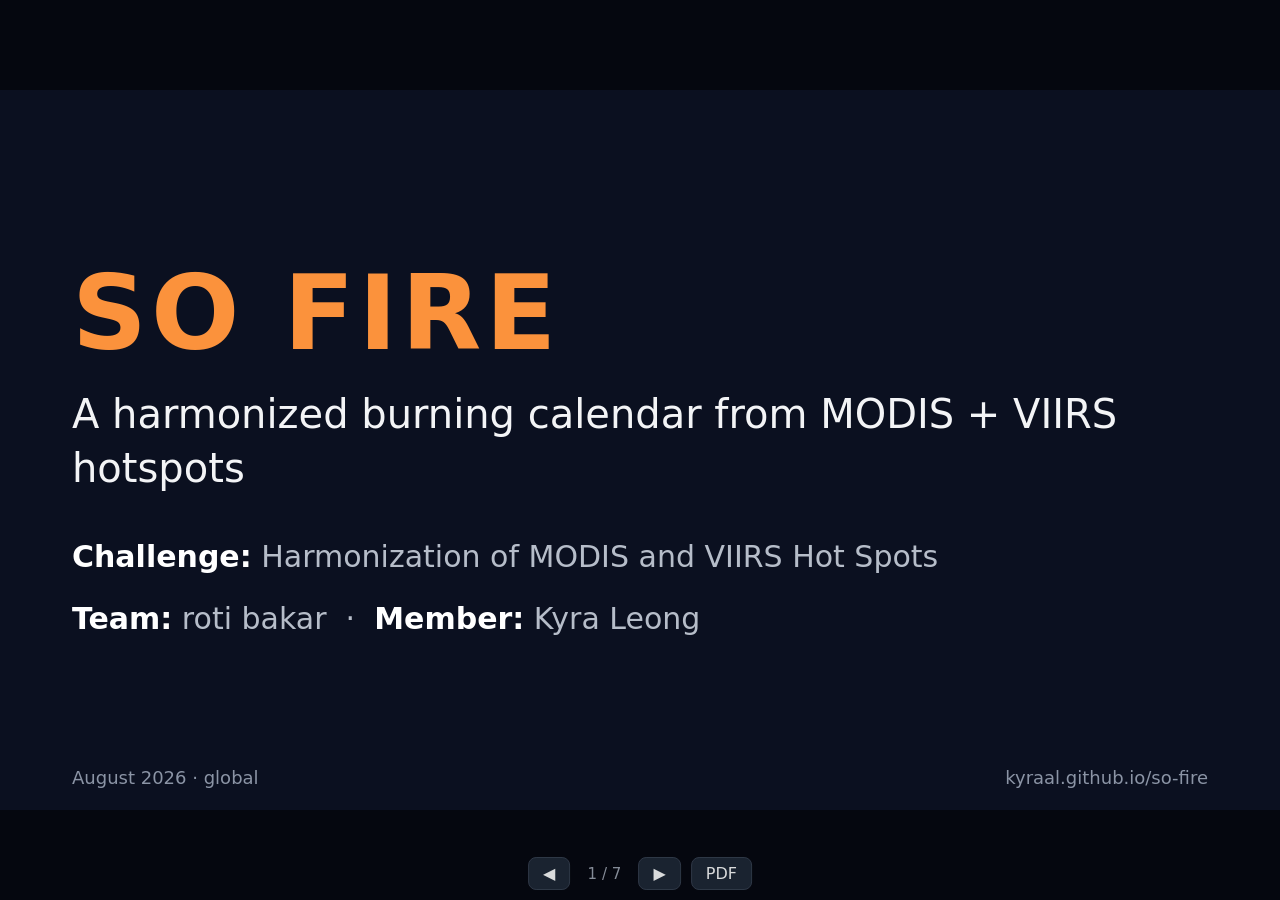
<file: slides/index.html>
<!DOCTYPE html>
<html lang="en">
<head>
<meta charset="utf-8" />
<meta name="viewport" content="width=device-width, initial-scale=1" />
<title>SO FIRE – slide deck (roti bakar)</title>
<style>
  :root { --bg:#0b1020; --panel:#111827; --line:#1f2937; --text:#f3f4f6; --muted:#b6bdc9; --accent:#fb923c; }
  * { box-sizing: border-box; }
  html, body { margin:0; height:100%; background:#05070f; color:var(--text); font-family: system-ui,-apple-system,"Segoe UI",Roboto,sans-serif; overflow:hidden; }
  #stage { position:absolute; left:50%; top:50%; width:1280px; height:720px; transform-origin:center; }
  .slide { position:absolute; inset:0; background:var(--bg); padding:56px 72px; display:none; flex-direction:column; }
  .slide.on { display:flex; }
  h1 { font-size:104px; margin:0; letter-spacing:4px; color:var(--accent); line-height:1; }
  h2 { font-size:54px; margin:0 0 22px; line-height:1.1; }
  h2 em { color:var(--accent); font-style:normal; }
  p, li { font-size:30px; line-height:1.35; margin:0; }
  .muted { color:var(--muted); }
  .big { font-size:40px; }
  ul { margin:0; padding:0; list-style:none; display:flex; flex-direction:column; gap:16px; }
  li b { color:var(--accent); }
  .row { display:flex; gap:36px; flex:1; min-height:0; align-items:center; }
  .col { flex:1; min-width:0; }
  img { display:block; max-width:100%; max-height:100%; border-radius:14px; border:1px solid var(--line); }
  .shot { flex:1.5; min-width:0; display:flex; align-items:center; justify-content:center; }
  .stats { display:flex; gap:24px; margin-top:20px; }
  .stat { background:var(--panel); border:1px solid var(--line); border-radius:16px; padding:18px 24px; flex:1; }
  .stat .n { font-size:56px; font-weight:800; color:var(--accent); line-height:1.05; }
  .stat .l { font-size:24px; color:var(--muted); }
  .cards { display:flex; gap:24px; margin-top:6px; }
  .card { flex:1; background:var(--panel); border:1px solid var(--line); border-radius:16px; padding:22px 26px; }
  .card h3 { margin:0 0 8px; font-size:32px; color:var(--accent); }
  .card p { font-size:26px; }
  .steps { display:flex; gap:20px; flex:1; min-height:0; }
  .step { flex:1; display:flex; flex-direction:column; gap:12px; min-width:0; }
  .step .t { font-size:30px; font-weight:700; }
  .step .t span { display:inline-block; width:44px; height:44px; line-height:44px; text-align:center; border-radius:50%; background:var(--accent); color:#0b1020; margin-right:10px; }
  .step .im { flex:1; min-height:0; display:flex; align-items:flex-start; overflow:hidden; border-radius:14px; border:1px solid var(--line); background:var(--panel); }
  .step .im img { border:0; border-radius:0; width:100%; height:auto; object-fit:cover; object-position:top; }
  .grid4 { flex:1; min-height:0; display:grid; grid-template-columns:1fr 1fr; grid-template-rows:1fr 1fr; gap:14px 28px; }
  .g { display:flex; flex-direction:column; gap:6px; min-height:0; }
  .g .t { font-size:28px; font-weight:700; }
  .g .t span { display:inline-block; width:38px; height:38px; line-height:38px; text-align:center; border-radius:50%; background:var(--accent); color:#0b1020; margin-right:10px; font-size:24px; }
  .g .im { flex:1; min-height:0; overflow:hidden; border-radius:12px; border:1px solid var(--line); background:var(--panel); display:flex; align-items:flex-start; }
  .g .im img { border:0; border-radius:0; width:100%; height:auto; }
  .g p { font-size:22px; color:var(--muted); }
  .foot { position:absolute; left:72px; right:72px; bottom:22px; display:flex; justify-content:space-between; font-size:18px; color:#8b94a5; }
  #nav { position:fixed; bottom:10px; left:50%; transform:translateX(-50%); display:flex; gap:10px; align-items:center; z-index:10; opacity:.85; }
  #nav button { font:inherit; font-size:16px; background:#1f2937; color:#fff; border:1px solid #374151; border-radius:8px; padding:6px 14px; cursor:pointer; }
  #nav button:hover { border-color:var(--accent); }
  #nav span { font-size:15px; color:#9ca3af; min-width:48px; text-align:center; }
  a { color:var(--accent); }
  @media print { html,body{overflow:visible;background:#fff} #nav{display:none} #stage{position:static;transform:none!important} .slide{display:flex!important;position:relative;width:1280px;height:720px;page-break-after:always} }
  @page { size: 1280px 720px; margin:0 }
</style>
</head>
<body>
<div id="stage">

  <!-- 1 Title -->
  <section class="slide" aria-label="Slide 1: title">
    <div style="flex:1;display:flex;flex-direction:column;justify-content:center;gap:22px">
      <h1>SO FIRE</h1>
      <p class="big">A harmonized burning calendar from MODIS + VIIRS hotspots</p>
      <p class="muted" style="margin-top:20px"><b style="color:#fff">Challenge:</b> Harmonization of MODIS and VIIRS Hot Spots</p>
      <p class="muted"><b style="color:#fff">Team:</b> roti bakar &nbsp;·&nbsp; <b style="color:#fff">Member:</b> Kyra Leong</p>
    </div>
    <div class="foot"><span>August 2026 · global</span><span>kyraal.github.io/so-fire</span></div>
  </section>

  <!-- 2 Problem -->
  <section class="slide" aria-label="Slide 2: the problem">
    <h2>Same fires, <em>different counts</em></h2>
    <div class="row">
      <div class="col">
        <ul>
          <li><b>94%</b> of raw detections come from VIIRS: finer pixels, three satellites</li>
          <li>Raw totals follow <b>which satellite was working</b>, not how much burned</li>
          <li>Haze season in Southeast Asia needs a <b>fair, consistent</b> signal</li>
        </ul>
      </div>
      <div class="shot"><img src="img/harmonization.png" alt="Chart: raw detections swing with satellite availability while harmonized hotspots follow a smoother pattern" /></div>
    </div>
  </section>

  <!-- 3 Harmonization -->
  <section class="slide" aria-label="Slide 3: harmonization">
    <h2>Harmonize first, <em>then</em> look at patterns</h2>
    <div class="stats">
      <div class="stat"><div class="n">9.13M</div><div class="l">raw detections, 4 sensors</div></div>
      <div class="stat"><div class="n">3.18M</div><div class="l">fire-active 1 km cell-days</div></div>
      <div class="stat"><div class="n">4.3 MW</div><div class="l">MODIS-equivalent floor</div></div>
    </div>
    <ul style="margin-top:30px">
      <li><b>1.</b> One ~1 km equal-area grid for every sensor</li>
      <li><b>2.</b> One record per cell per day, whoever saw it</li>
      <li><b>3.</b> Small VIIRS-only fires flagged, not mixed in</li>
      <li><b>4.</b> Satellite outages flagged so a gap is not a lull</li>
    </ul>
  </section>

  <!-- 4 The project -->
  <section class="slide" aria-label="Slide 4: the web app" style="padding-bottom:40px">
    <h2 style="margin-bottom:14px">The tool: <em>burning calendar</em> + map</h2>
    <div style="flex:1;min-height:0;display:flex;justify-content:center"><img src="img/app.png" alt="Screenshot of the SO FIRE web app for Southeast Asia: map of hotspots on the left, KPIs and burning calendar on the right" style="max-height:100%" /></div>
  </section>

  <!-- 5 User experience -->
  <section class="slide" aria-label="Slide 5: user experience" style="padding-bottom:36px">
    <h2 style="margin-bottom:12px">User experience: <em>four moves</em></h2>
    <div class="grid4">
      <div class="g"><div class="t"><span>1</span>Choose an area</div><div class="im"><img src="img/ux_area.png" alt="Area controls: preset list, draw box, pick centre and radius" /></div><p>Draw a box, pick a point, or type lat/lon</p></div>
      <div class="g"><div class="t"><span>2</span>Read the calendar</div><div class="im"><img src="img/ux_calendar.png" alt="Calendar of daily change versus the August mean in blue and orange" /></div><p>Colour-blind-safe ramps and anomalies</p></div>
      <div class="g"><div class="t"><span>3</span>Click a day</div><div class="im"><img src="img/ux_day.png" alt="Detail line for a selected day: hotspots, percent versus mean, rank" /></div><p>Map focuses; rank, anomaly, sensor gaps</p></div>
      <div class="g"><div class="t"><span>4</span>Download</div><div class="im"><img src="img/ux_downloads.png" alt="Download buttons for hotspot CSV, daily summary CSV and share link" /></div><p>CSV, PNG/SVG, shareable link</p></div>
    </div>
  </section>

  <!-- 6 NASA / space data -->
  <section class="slide" aria-label="Slide 6: space-based data">
    <h2>Possible because data from space is <em>open</em></h2>
    <div class="cards">
      <div class="card"><h3>MODIS</h3><p>Terra and Aqua. 1 km. The long record.</p></div>
      <div class="card"><h3>VIIRS</h3><p>Suomi-NPP, NOAA-20, NOAA-21. 375 m. The detail.</p></div>
      <div class="card"><h3>NASA FIRMS</h3><p>Free active-fire data, global, near-daily.</p></div>
    </div>
    <ul style="margin-top:34px">
      <li>Four satellites, one consistent view, <b>no ground sensors needed</b></li>
      <li>Open tools: Leaflet, OpenStreetMap, Natural Earth</li>
      <li>Static site: <b>no server, free to host and reuse</b></li>
    </ul>
  </section>

  <!-- 7 Impact -->
  <section class="slide" aria-label="Slide 7: impact and next steps">
    <h2>Why it matters, <em>what's next</em></h2>
    <div class="row">
      <div class="col">
        <ul>
          <li><b>Early warning:</b> is today unusual for this area?</li>
          <li><b>Haze:</b> Southeast Asia peaks on 29 Aug, 72% above the August mean</li>
          <li><b>Honest:</b> August 2026 only, hotspots not burned area</li>
          <li><b>Next:</b> extend back to 2000 for multi-year anomalies</li>
        </ul>
        <p class="muted" style="margin-top:28px;font-size:26px">kyraal.github.io/so-fire</p>
      </div>
      <div class="shot"><img src="img/ux_map.png" alt="Southeast Asia hotspot map on the peak day" /></div>
    </div>
  </section>
</div>

<div id="nav"><button id="prev" aria-label="Previous slide">◀</button><span id="count"></span><button id="next" aria-label="Next slide">▶</button><button id="pdf" onclick="window.print()">PDF</button></div>

<script>
  const slides = [...document.querySelectorAll('.slide')], stage = document.getElementById('stage');
  let i = Math.max(0, Math.min(slides.length - 1, (parseInt(location.hash.slice(1)) || 1) - 1));
  function show(n) {
    i = Math.max(0, Math.min(slides.length - 1, n));
    slides.forEach((s, k) => s.classList.toggle('on', k === i));
    document.getElementById('count').textContent = `${i + 1} / ${slides.length}`;
    history.replaceState(null, '', '#' + (i + 1));
  }
  function fit() { const s = Math.min(innerWidth / 1280, (innerHeight - 40) / 720); stage.style.transform = `translate(-50%,-50%) scale(${s})`; }
  addEventListener('hashchange', () => { const n = (parseInt(location.hash.slice(1)) || 1) - 1; if (n !== i) show(n); });
  addEventListener('resize', fit); fit(); show(i);
  document.getElementById('prev').onclick = () => show(i - 1);
  document.getElementById('next').onclick = () => show(i + 1);
  addEventListener('keydown', (e) => {
    if (['ArrowRight', 'PageDown', ' '].includes(e.key)) { e.preventDefault(); show(i + 1); }
    if (['ArrowLeft', 'PageUp'].includes(e.key)) { e.preventDefault(); show(i - 1); }
    if (e.key === 'Home') show(0); if (e.key === 'End') show(slides.length - 1);
  });
  document.getElementById('stage').addEventListener('click', (e) => show(e.clientX > innerWidth / 2 ? i + 1 : i - 1));
</script>
</body>
</html>
</file>
